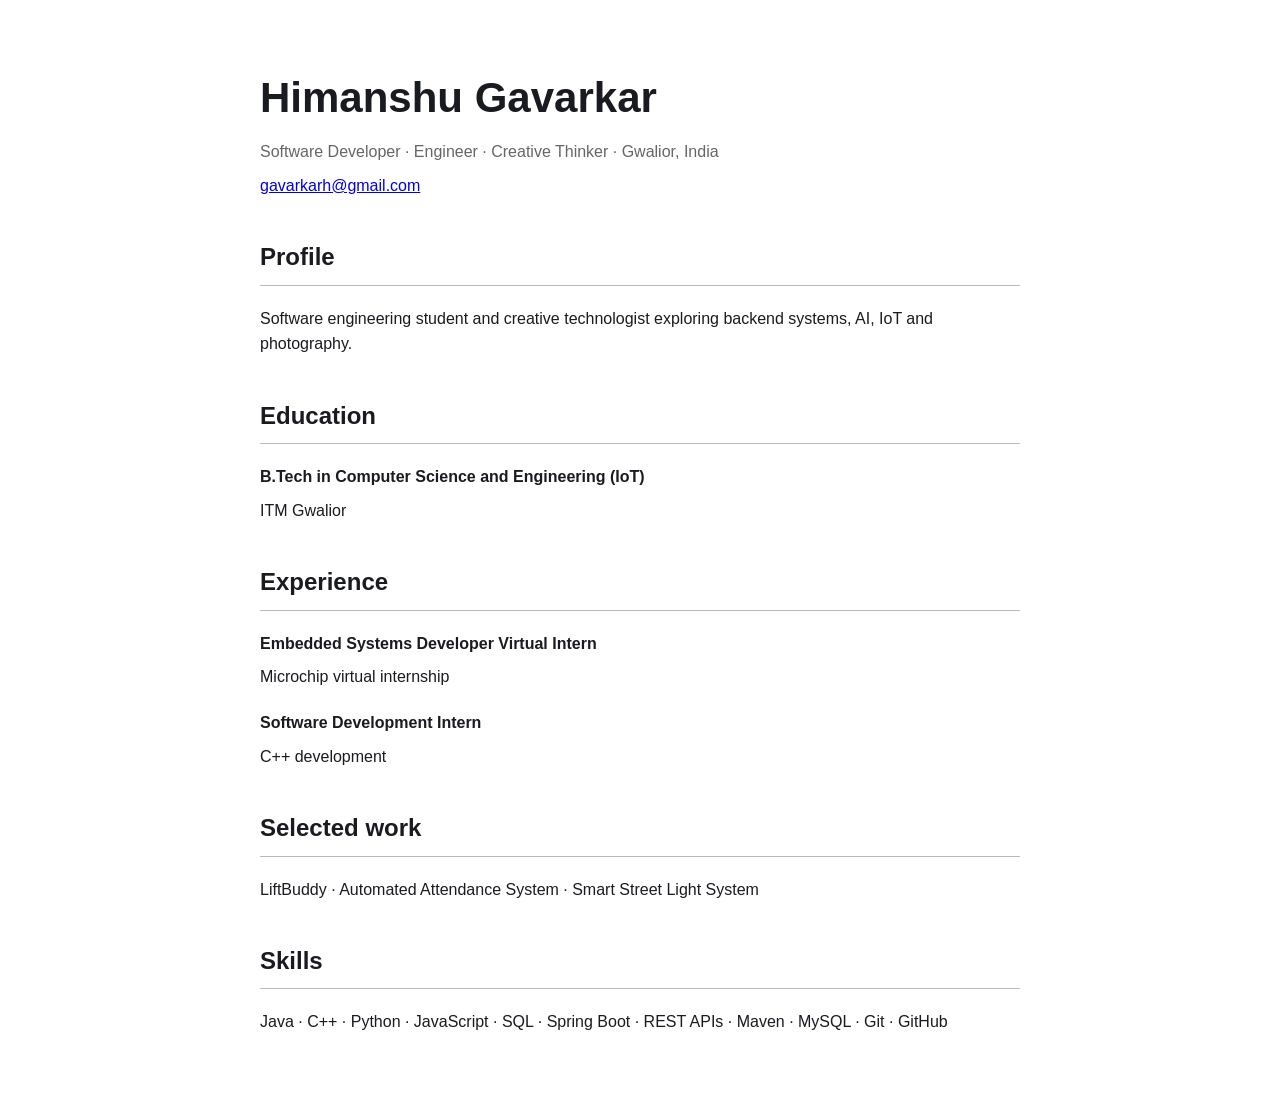
<file: resume.html>
<!doctype html>
<html lang="en">
<head>
  <meta charset="utf-8">
  <meta name="viewport" content="width=device-width, initial-scale=1">
  <title>Himanshu Gavarkar / Resume</title>
  <style>
    body{max-width:760px;margin:64px auto;padding:0 24px;color:#191b20;font:16px/1.6 Arial,sans-serif}h1{font-size:42px;margin-bottom:4px}h2{border-bottom:1px solid #bbb;padding-bottom:8px;margin-top:40px}p{margin:8px 0}.meta{color:#666}.item{margin:20px 0}.label{font-weight:700}
  </style>
</head>
<body>
  <h1>Himanshu Gavarkar</h1>
  <p class="meta">Software Developer · Engineer · Creative Thinker · Gwalior, India</p>
  <p><a href="mailto:gavarkarh@gmail.com">gavarkarh@gmail.com</a></p>
  <h2>Profile</h2>
  <p>Software engineering student and creative technologist exploring backend systems, AI, IoT and photography.</p>
  <h2>Education</h2>
  <div class="item"><p class="label">B.Tech in Computer Science and Engineering (IoT)</p><p>ITM Gwalior</p></div>
  <h2>Experience</h2>
  <div class="item"><p class="label">Embedded Systems Developer Virtual Intern</p><p>Microchip virtual internship</p></div>
  <div class="item"><p class="label">Software Development Intern</p><p>C++ development</p></div>
  <h2>Selected work</h2>
  <p>LiftBuddy · Automated Attendance System · Smart Street Light System</p>
  <h2>Skills</h2>
  <p>Java · C++ · Python · JavaScript · SQL · Spring Boot · REST APIs · Maven · MySQL · Git · GitHub</p>
</body>
</html>
</file>
